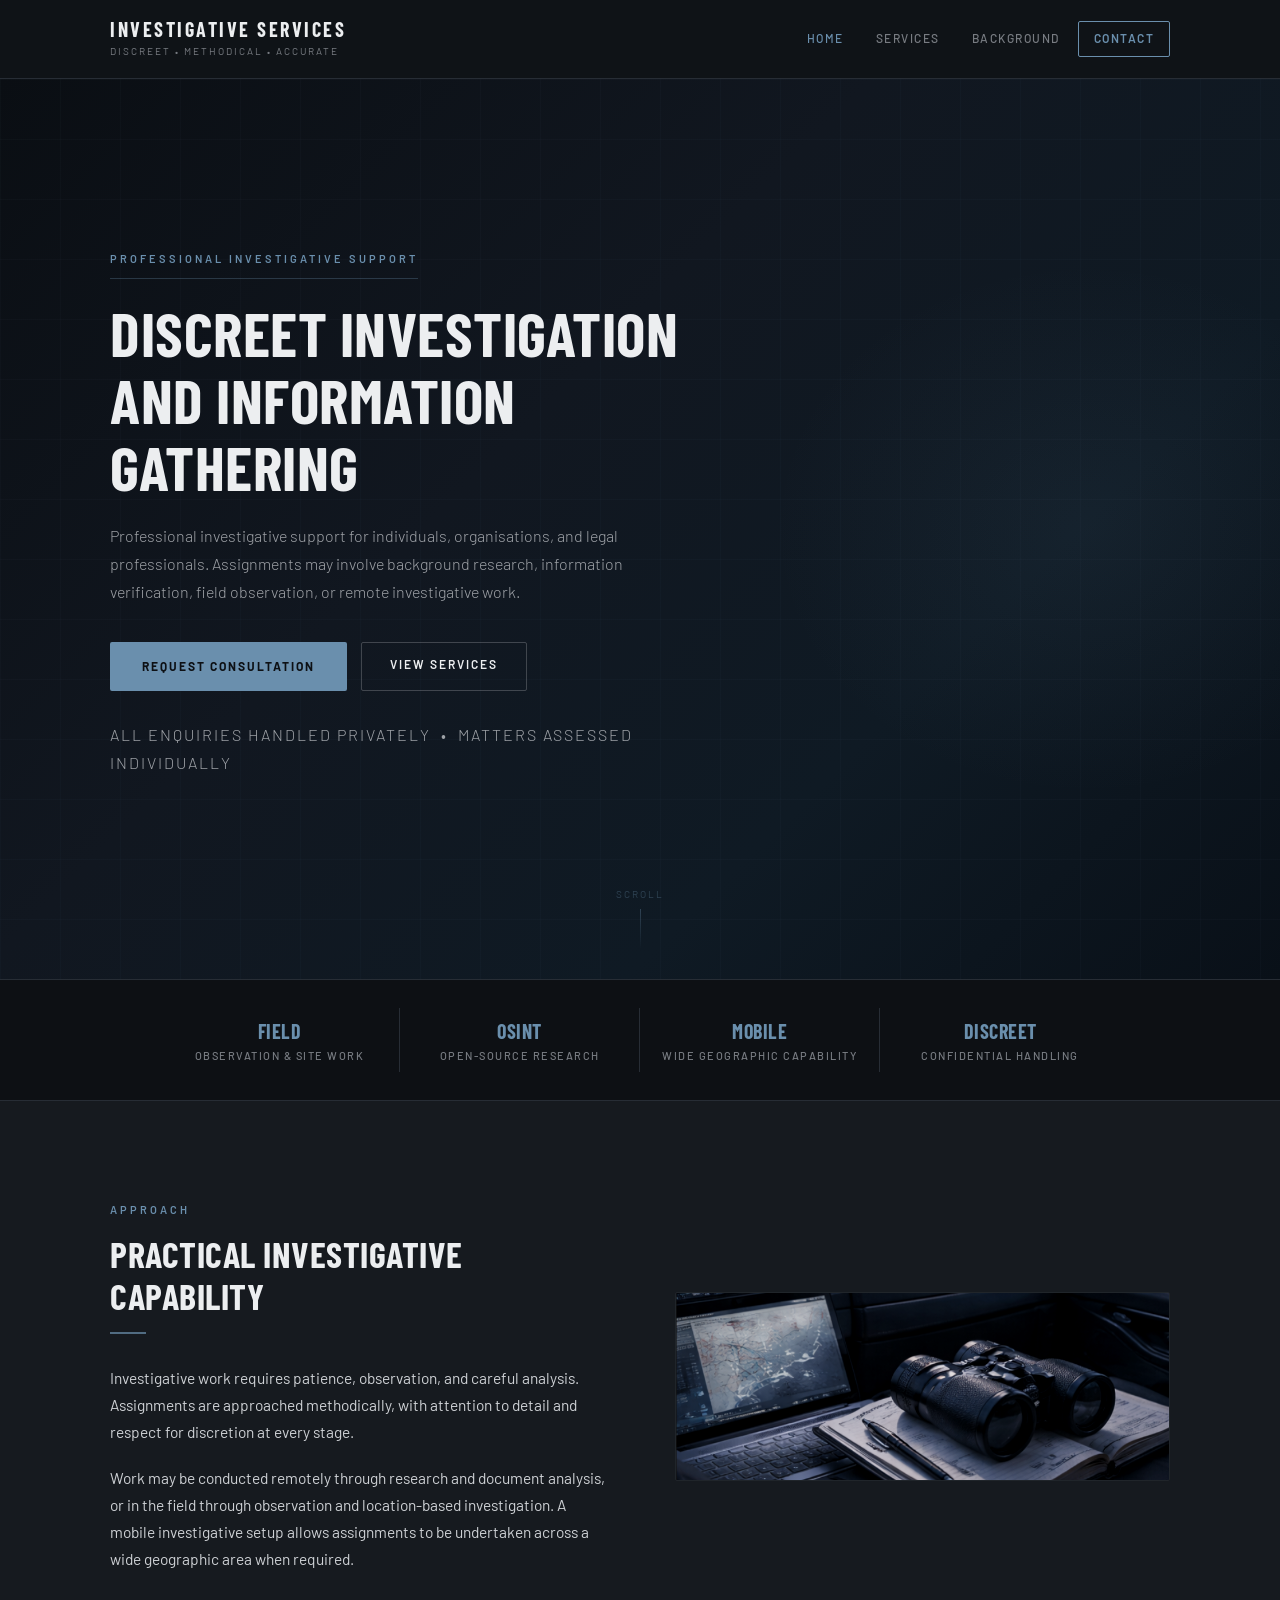
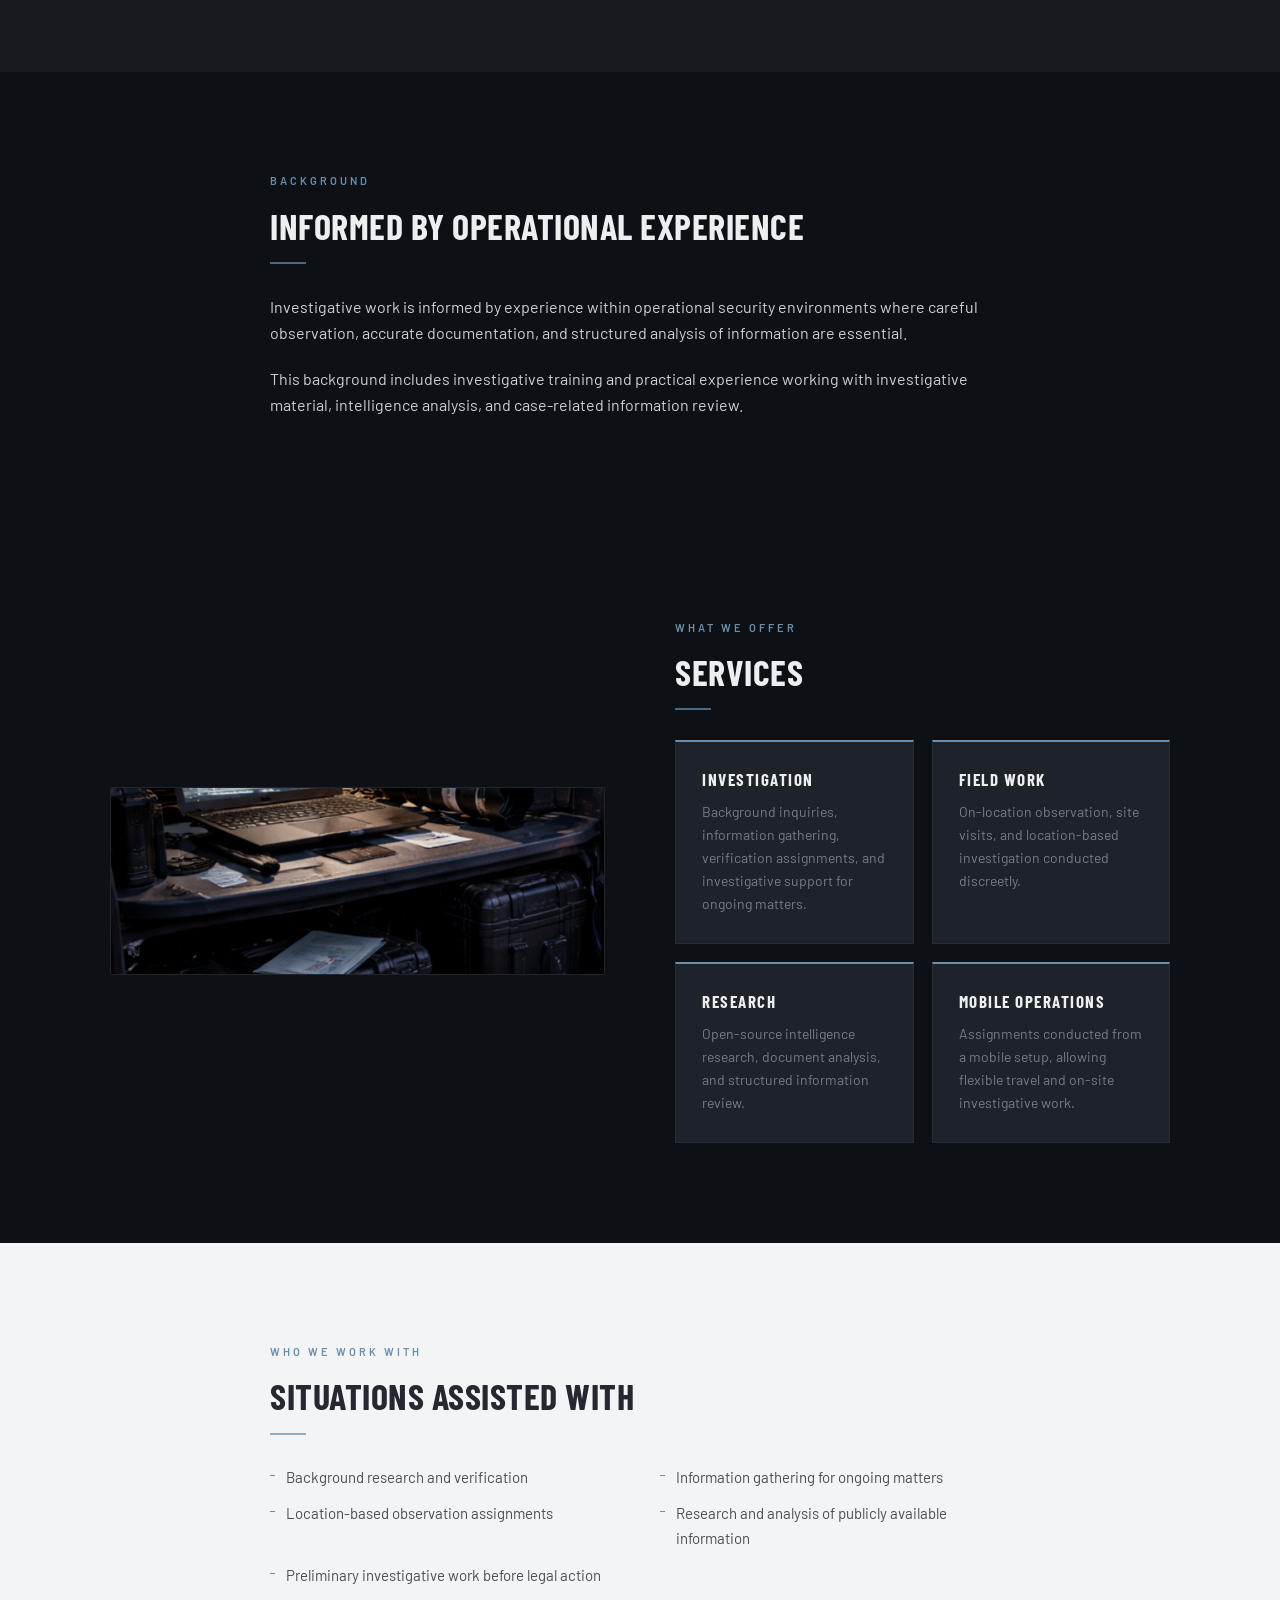
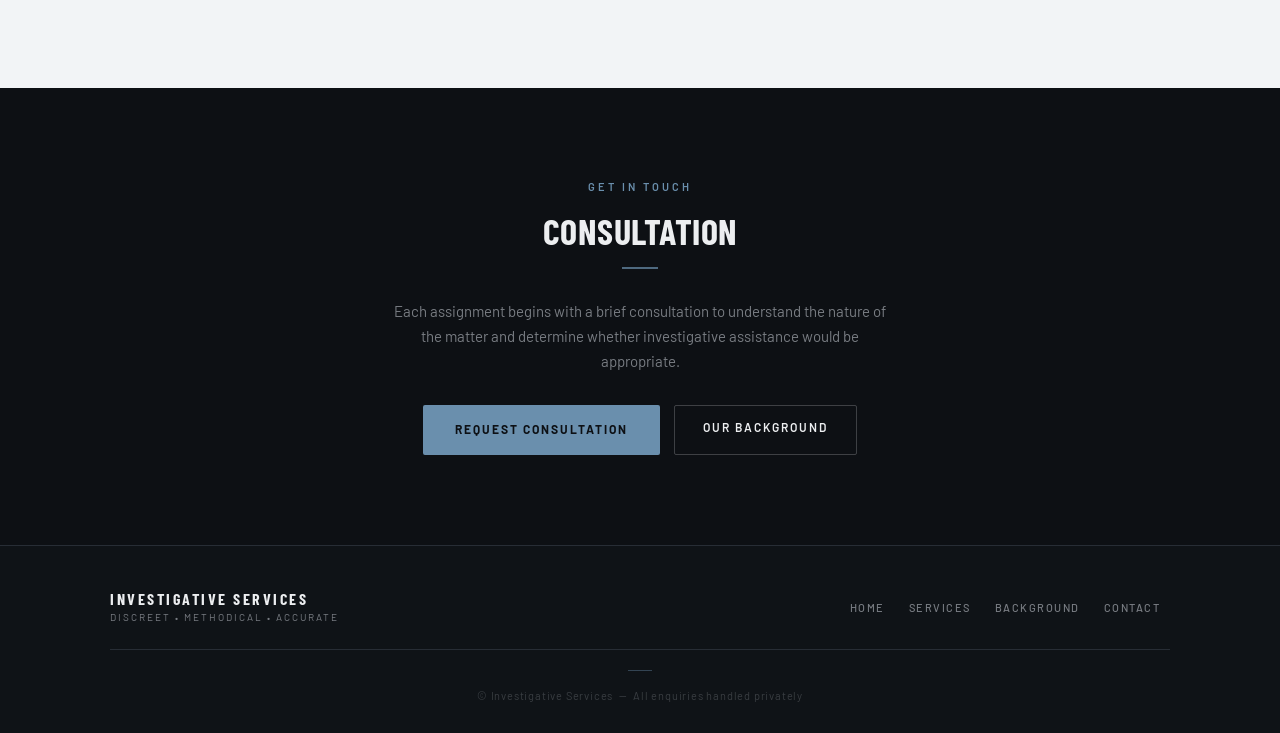
<file: index.html>
<!DOCTYPE html>
<html lang="en">
<head>
<meta charset="UTF-8">
<meta name="viewport" content="width=device-width, initial-scale=1.0">
<title>Investigative Services</title>
<link rel="stylesheet" href="styles.css?v=5">
</head>

<body>

<header class="site-header">
  <div class="container header-inner">

    <div class="branding">
      <h1 class="site-title">Investigative Services</h1>
      <p class="site-subtitle">Discreet &bull; Methodical &bull; Accurate</p>
    </div>

    <nav>
      <a href="index.html" class="active">Home</a>
      <a href="services.html">Services</a>
      <a href="background.html">Background</a>
      <a href="contact.html" class="nav-cta">Contact</a>
    </nav>

  </div>
</header>


<!-- HERO -->
<section class="hero">
  <div class="container">
    <div class="hero-content">
      <span class="hero-eyebrow">Professional Investigative Support</span>
      <h2>Discreet Investigation<br>and Information<br>Gathering</h2>
      <p>
        Professional investigative support for individuals, organisations,
        and legal professionals. Assignments may involve background research,
        information verification, field observation, or remote investigative work.
      </p>
      <div class="hero-actions">
        <a class="btn-primary" href="contact.html">Request Consultation</a>
        <a class="btn-secondary" href="services.html">View Services</a>
      </div>
      <p class="hero-note">All enquiries handled privately &nbsp;&bull;&nbsp; Matters assessed individually</p>
    </div>
  </div>

  <div class="hero-scroll">
    <span>Scroll</span>
    <div class="scroll-line"></div>
  </div>
</section>


<!-- STAT BAR -->
<div class="stat-bar">
  <div class="container">
    <div class="stat-grid">

      <div class="stat-item">
        <div class="stat-label">
          <strong>Field</strong>
          Observation &amp; Site Work
        </div>
      </div>

      <div class="stat-item">
        <div class="stat-label">
          <strong>OSINT</strong>
          Open-Source Research
        </div>
      </div>

      <div class="stat-item">
        <div class="stat-label">
          <strong>Mobile</strong>
          Wide Geographic Capability
        </div>
      </div>

      <div class="stat-item">
        <div class="stat-label">
          <strong>Discreet</strong>
          Confidential Handling
        </div>
      </div>

    </div>
  </div>
</div>


<!-- SPLIT: CAPABILITY -->
<section class="split-section">
  <div class="container">
    <div class="split">

      <div class="split-text">
        <span class="section-label">Approach</span>
        <h2 class="section-heading">Practical Investigative Capability</h2>
        <span class="accent-line"></span>
        <p>
          Investigative work requires patience, observation, and careful
          analysis. Assignments are approached methodically, with attention
          to detail and respect for discretion at every stage.
        </p>
        <p>
          Work may be conducted remotely through research and document
          analysis, or in the field through observation and location-based
          investigation. A mobile investigative setup allows assignments to
          be undertaken across a wide geographic area when required.
        </p>
      </div>

      <div class="split-image">
        <img src="images/cab.png" alt="Field investigation setup">
      </div>

    </div>
  </div>
</section>


<!-- EXPERIENCE -->
<section class="section-darker">
  <div class="container narrow">

    <span class="section-label">Background</span>
    <h2 class="section-heading">Informed by Operational Experience</h2>
    <span class="accent-line"></span>

    <p>
      Investigative work is informed by experience within operational
      security environments where careful observation, accurate
      documentation, and structured analysis of information are essential.
    </p>
    <p>
      This background includes investigative training and practical
      experience working with investigative material, intelligence
      analysis, and case-related information review.
    </p>

  </div>
</section>


<!-- SPLIT: SERVICES (reversed, alt bg) -->
<section class="split-section alt">
  <div class="container">
    <div class="split">

      <div class="split-image">
        <img src="images/equip.png" alt="Mobile investigative equipment">
      </div>

      <div class="split-text">
        <span class="section-label">What We Offer</span>
        <h2 class="section-heading">Services</h2>
        <span class="accent-line"></span>

        <div class="service-grid">

          <div class="service-card">
            <h3>Investigation</h3>
            <p>
              Background inquiries, information gathering,
              verification assignments, and investigative support
              for ongoing matters.
            </p>
          </div>

          <div class="service-card">
            <h3>Field Work</h3>
            <p>
              On-location observation, site visits,
              and location-based investigation conducted discreetly.
            </p>
          </div>

          <div class="service-card">
            <h3>Research</h3>
            <p>
              Open-source intelligence research,
              document analysis, and structured information review.
            </p>
          </div>

          <div class="service-card">
            <h3>Mobile Operations</h3>
            <p>
              Assignments conducted from a mobile setup,
              allowing flexible travel and on-site investigative work.
            </p>
          </div>

        </div>

      </div>

    </div>
  </div>
</section>


<!-- SITUATIONS -->
<section class="section-light">
  <div class="container narrow">

    <span class="section-label">Who We Work With</span>
    <h2 class="section-heading">Situations Assisted With</h2>
    <span class="accent-line"></span>

    <ul class="situations-list">
      <li>Background research and verification</li>
      <li>Information gathering for ongoing matters</li>
      <li>Location-based observation assignments</li>
      <li>Research and analysis of publicly available information</li>
      <li>Preliminary investigative work before legal action</li>
    </ul>

  </div>
</section>


<!-- CTA -->
<section class="section-cta">
  <div class="container narrow">

    <span class="section-label">Get in Touch</span>
    <h2 class="section-heading">Consultation</h2>
    <span class="accent-line centered"></span>

    <p>
      Each assignment begins with a brief consultation to understand the
      nature of the matter and determine whether investigative assistance
      would be appropriate.
    </p>

    <div class="cta-actions">
      <a class="btn-primary" href="contact.html">Request Consultation</a>
      <a class="btn-secondary" href="background.html">Our Background</a>
    </div>

  </div>
</section>


<!-- FOOTER -->
<footer class="site-footer">
  <div class="container">

    <div class="footer-inner">
      <div class="footer-brand">
        <h2 class="site-title">Investigative Services</h2>
        <p class="site-subtitle">Discreet &bull; Methodical &bull; Accurate</p>
      </div>

      <div class="footer-links">
        <a href="index.html">Home</a>
        <a href="services.html">Services</a>
        <a href="background.html">Background</a>
        <a href="contact.html">Contact</a>
      </div>
    </div>

    <div class="footer-bottom">
      <span class="footer-accent"></span>
      &copy; Investigative Services &nbsp;&mdash;&nbsp; All enquiries handled privately
    </div>

  </div>
</footer>

</body>
</html>
</file>
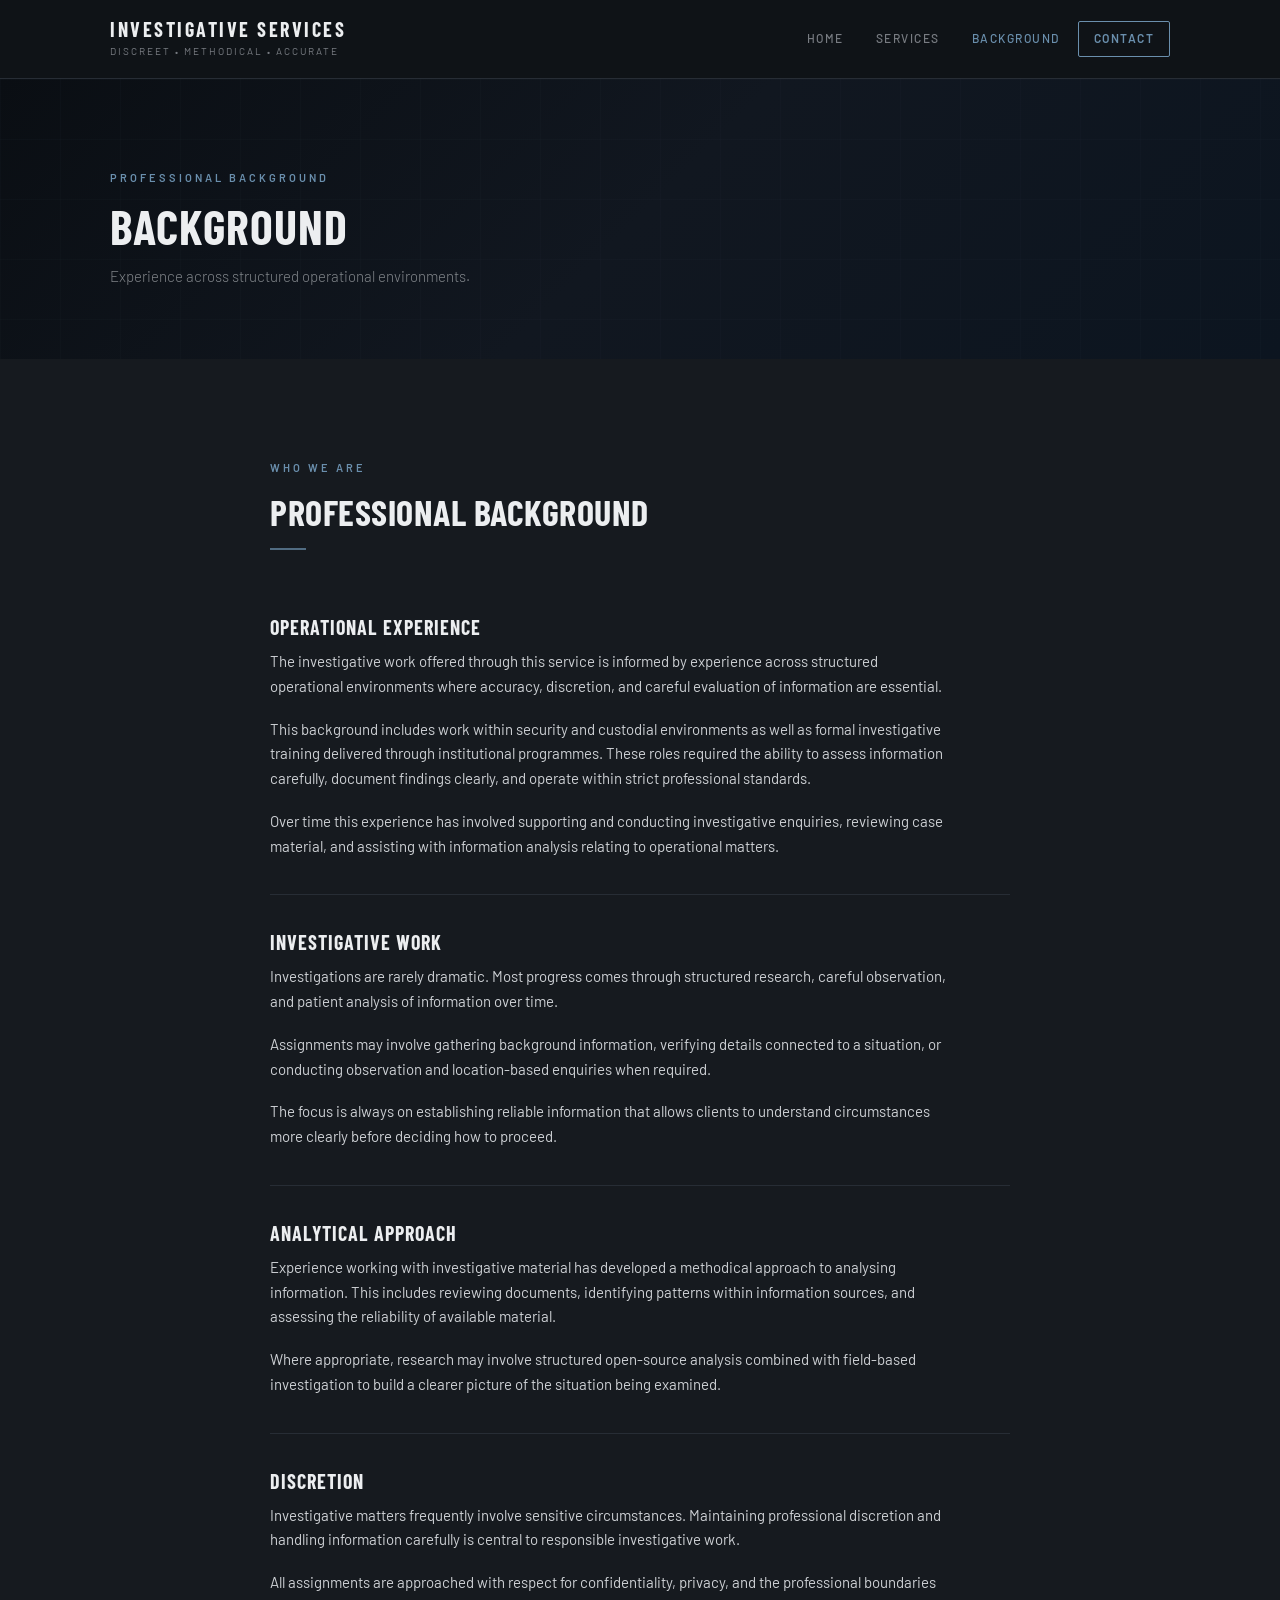
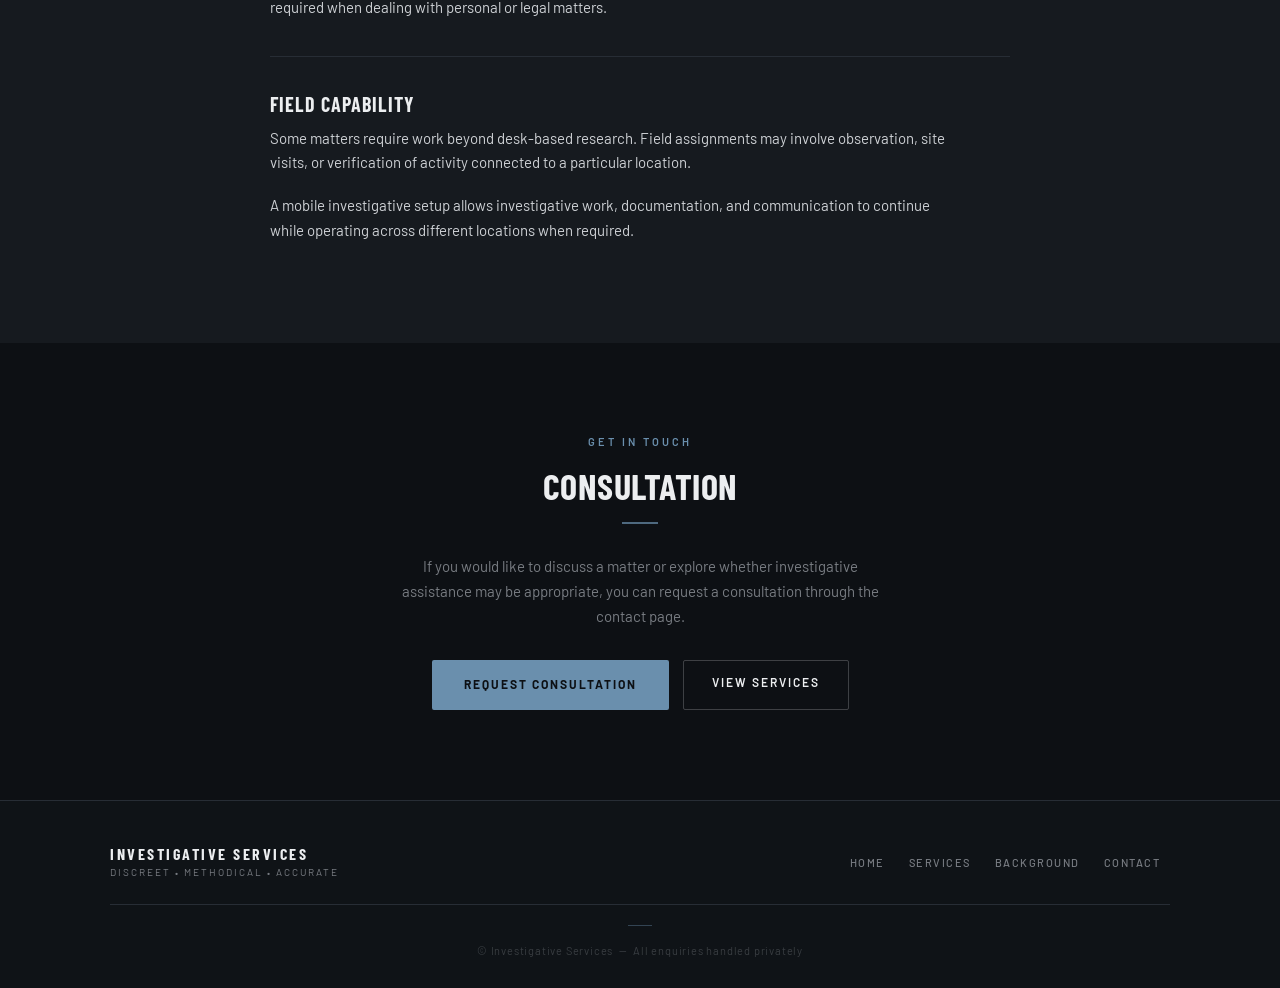
<file: background.html>
<!DOCTYPE html>
<html lang="en">
<head>
<meta charset="UTF-8">
<meta name="viewport" content="width=device-width, initial-scale=1.0">
<title>Background | Investigative Services</title>
<link rel="stylesheet" href="styles.css?v=5">
</head>

<body>

<header class="site-header">
  <div class="container header-inner">

    <div class="branding">
      <h1 class="site-title">Investigative Services</h1>
      <p class="site-subtitle">Discreet &bull; Methodical &bull; Accurate</p>
    </div>

    <nav>
      <a href="index.html">Home</a>
      <a href="services.html">Services</a>
      <a href="background.html" class="active">Background</a>
      <a href="contact.html" class="nav-cta">Contact</a>
    </nav>

  </div>
</header>


<!-- PAGE BANNER -->
<section class="page-banner">
  <div class="container">
    <span class="page-banner-eyebrow">Professional Background</span>
    <h1>Background</h1>
    <p>Experience across structured operational environments.</p>
  </div>
</section>


<!-- BACKGROUND CONTENT -->
<section class="section-dark">
  <div class="container narrow">

    <span class="section-label">Who We Are</span>
    <h2 class="section-heading">Professional Background</h2>
    <span class="accent-line"></span>

    <div class="background-section">
      <h3>Operational Experience</h3>
      <p>
        The investigative work offered through this service is informed by
        experience across structured operational environments where
        accuracy, discretion, and careful evaluation of information are essential.
      </p>
      <p>
        This background includes work within security and custodial
        environments as well as formal investigative training delivered
        through institutional programmes. These roles required the ability
        to assess information carefully, document findings clearly, and
        operate within strict professional standards.
      </p>
      <p>
        Over time this experience has involved supporting and conducting
        investigative enquiries, reviewing case material, and assisting with
        information analysis relating to operational matters.
      </p>
    </div>

    <div class="background-section">
      <h3>Investigative Work</h3>
      <p>
        Investigations are rarely dramatic. Most progress comes through
        structured research, careful observation, and patient analysis of
        information over time.
      </p>
      <p>
        Assignments may involve gathering background information,
        verifying details connected to a situation, or conducting observation
        and location-based enquiries when required.
      </p>
      <p>
        The focus is always on establishing reliable information that allows
        clients to understand circumstances more clearly before deciding
        how to proceed.
      </p>
    </div>

    <div class="background-section">
      <h3>Analytical Approach</h3>
      <p>
        Experience working with investigative material has developed a
        methodical approach to analysing information. This includes reviewing
        documents, identifying patterns within information sources, and
        assessing the reliability of available material.
      </p>
      <p>
        Where appropriate, research may involve structured open-source
        analysis combined with field-based investigation to build a clearer
        picture of the situation being examined.
      </p>
    </div>

    <div class="background-section">
      <h3>Discretion</h3>
      <p>
        Investigative matters frequently involve sensitive circumstances.
        Maintaining professional discretion and handling information
        carefully is central to responsible investigative work.
      </p>
      <p>
        All assignments are approached with respect for confidentiality,
        privacy, and the professional boundaries required when dealing
        with personal or legal matters.
      </p>
    </div>

    <div class="background-section">
      <h3>Field Capability</h3>
      <p>
        Some matters require work beyond desk-based research.
        Field assignments may involve observation, site visits,
        or verification of activity connected to a particular location.
      </p>
      <p>
        A mobile investigative setup allows investigative work,
        documentation, and communication to continue while
        operating across different locations when required.
      </p>
    </div>

  </div>
</section>


<!-- CTA -->
<section class="section-cta">
  <div class="container narrow">

    <span class="section-label">Get in Touch</span>
    <h2 class="section-heading">Consultation</h2>
    <span class="accent-line centered"></span>

    <p>
      If you would like to discuss a matter or explore whether
      investigative assistance may be appropriate, you can
      request a consultation through the contact page.
    </p>

    <div class="cta-actions">
      <a class="btn-primary" href="contact.html">Request Consultation</a>
      <a class="btn-secondary" href="services.html">View Services</a>
    </div>

  </div>
</section>


<!-- FOOTER -->
<footer class="site-footer">
  <div class="container">

    <div class="footer-inner">
      <div class="footer-brand">
        <h2 class="site-title">Investigative Services</h2>
        <p class="site-subtitle">Discreet &bull; Methodical &bull; Accurate</p>
      </div>

      <div class="footer-links">
        <a href="index.html">Home</a>
        <a href="services.html">Services</a>
        <a href="background.html">Background</a>
        <a href="contact.html">Contact</a>
      </div>
    </div>

    <div class="footer-bottom">
      <span class="footer-accent"></span>
      &copy; Investigative Services &nbsp;&mdash;&nbsp; All enquiries handled privately
    </div>

  </div>
</footer>

</body>
</html>
</file>
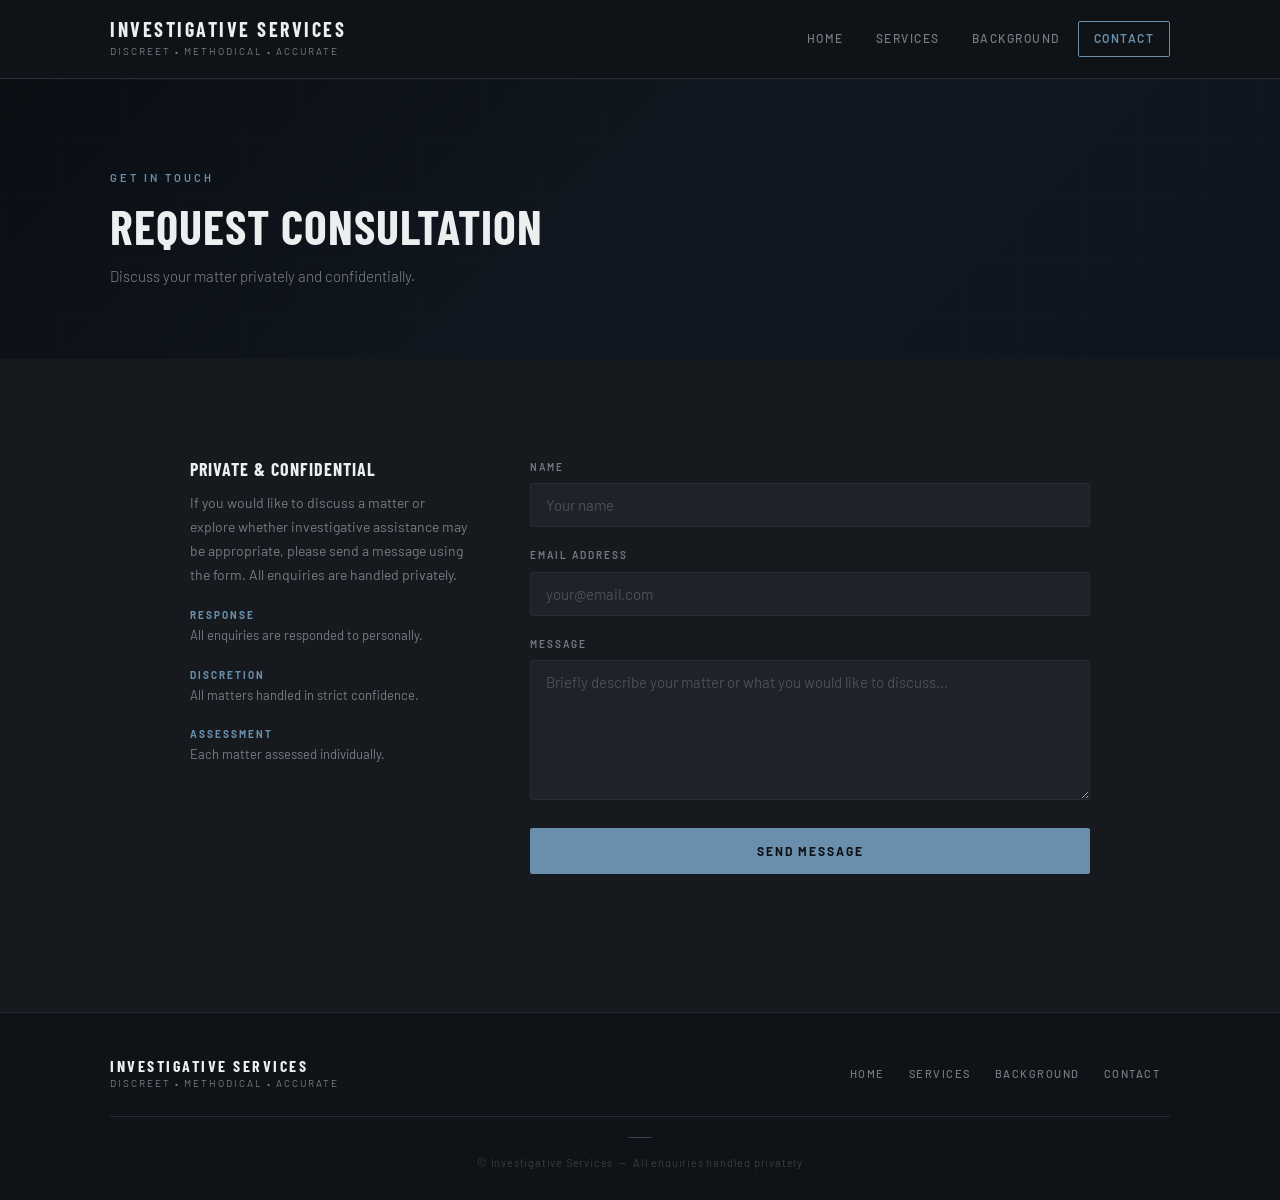
<file: contact.html>
<!DOCTYPE html>
<html lang="en">
<head>
<meta charset="UTF-8">
<meta name="viewport" content="width=device-width, initial-scale=1.0">
<title>Contact | Investigative Services</title>
<link rel="stylesheet" href="styles.css?v=5">
</head>

<body>

<header class="site-header">
  <div class="container header-inner">

    <div class="branding">
      <h1 class="site-title">Investigative Services</h1>
      <p class="site-subtitle">Discreet &bull; Methodical &bull; Accurate</p>
    </div>

    <nav>
      <a href="index.html">Home</a>
      <a href="services.html">Services</a>
      <a href="background.html">Background</a>
      <a href="contact.html" class="nav-cta active">Contact</a>
    </nav>

  </div>
</header>


<!-- PAGE BANNER -->
<section class="page-banner">
  <div class="container">
    <span class="page-banner-eyebrow">Get in Touch</span>
    <h1>Request Consultation</h1>
    <p>Discuss your matter privately and confidentially.</p>
  </div>
</section>


<!-- CONTACT FORM -->
<section class="section-dark">
  <div class="container">
    <div class="contact-wrapper">

      <div class="contact-info">
        <h3>Private &amp; Confidential</h3>
        <p>
          If you would like to discuss a matter or explore whether
          investigative assistance may be appropriate, please send
          a message using the form. All enquiries are handled privately.
        </p>

        <div class="contact-detail">
          <strong>Response</strong>
          All enquiries are responded to personally.
        </div>

        <div class="contact-detail">
          <strong>Discretion</strong>
          All matters handled in strict confidence.
        </div>

        <div class="contact-detail">
          <strong>Assessment</strong>
          Each matter assessed individually.
        </div>
      </div>

      <div>
        <form id="contactForm" onsubmit="return false;">

          <!-- Hidden site identifier -->
          <input type="hidden" name="site" value="investigations">

          <!-- Honeypot - hidden from real users -->
          <input type="text" name="company" style="display:none" tabindex="-1" autocomplete="off">

          <div class="form-group">
            <label for="name">Name</label>
            <input type="text" id="name" name="name" placeholder="Your name" required>
          </div>

          <div class="form-group">
            <label for="email">Email Address</label>
            <input type="email" id="email" name="email" placeholder="your@email.com" required>
          </div>

          <div class="form-group">
            <label for="message">Message</label>
            <textarea id="message" name="message" placeholder="Briefly describe your matter or what you would like to discuss..." required></textarea>
          </div>

          <button type="submit">Send Message</button>

        </form>

        <div id="formMessage"></div>
      </div>

    </div>
  </div>
</section>


<!-- FOOTER -->
<footer class="site-footer">
  <div class="container">

    <div class="footer-inner">
      <div class="footer-brand">
        <h2 class="site-title">Investigative Services</h2>
        <p class="site-subtitle">Discreet &bull; Methodical &bull; Accurate</p>
      </div>

      <div class="footer-links">
        <a href="index.html">Home</a>
        <a href="services.html">Services</a>
        <a href="background.html">Background</a>
        <a href="contact.html">Contact</a>
      </div>
    </div>

    <div class="footer-bottom">
      <span class="footer-accent"></span>
      &copy; Investigative Services &nbsp;&mdash;&nbsp; All enquiries handled privately
    </div>

  </div>
</footer>

<script src="script.js"></script>

</body>
</html>
</file>
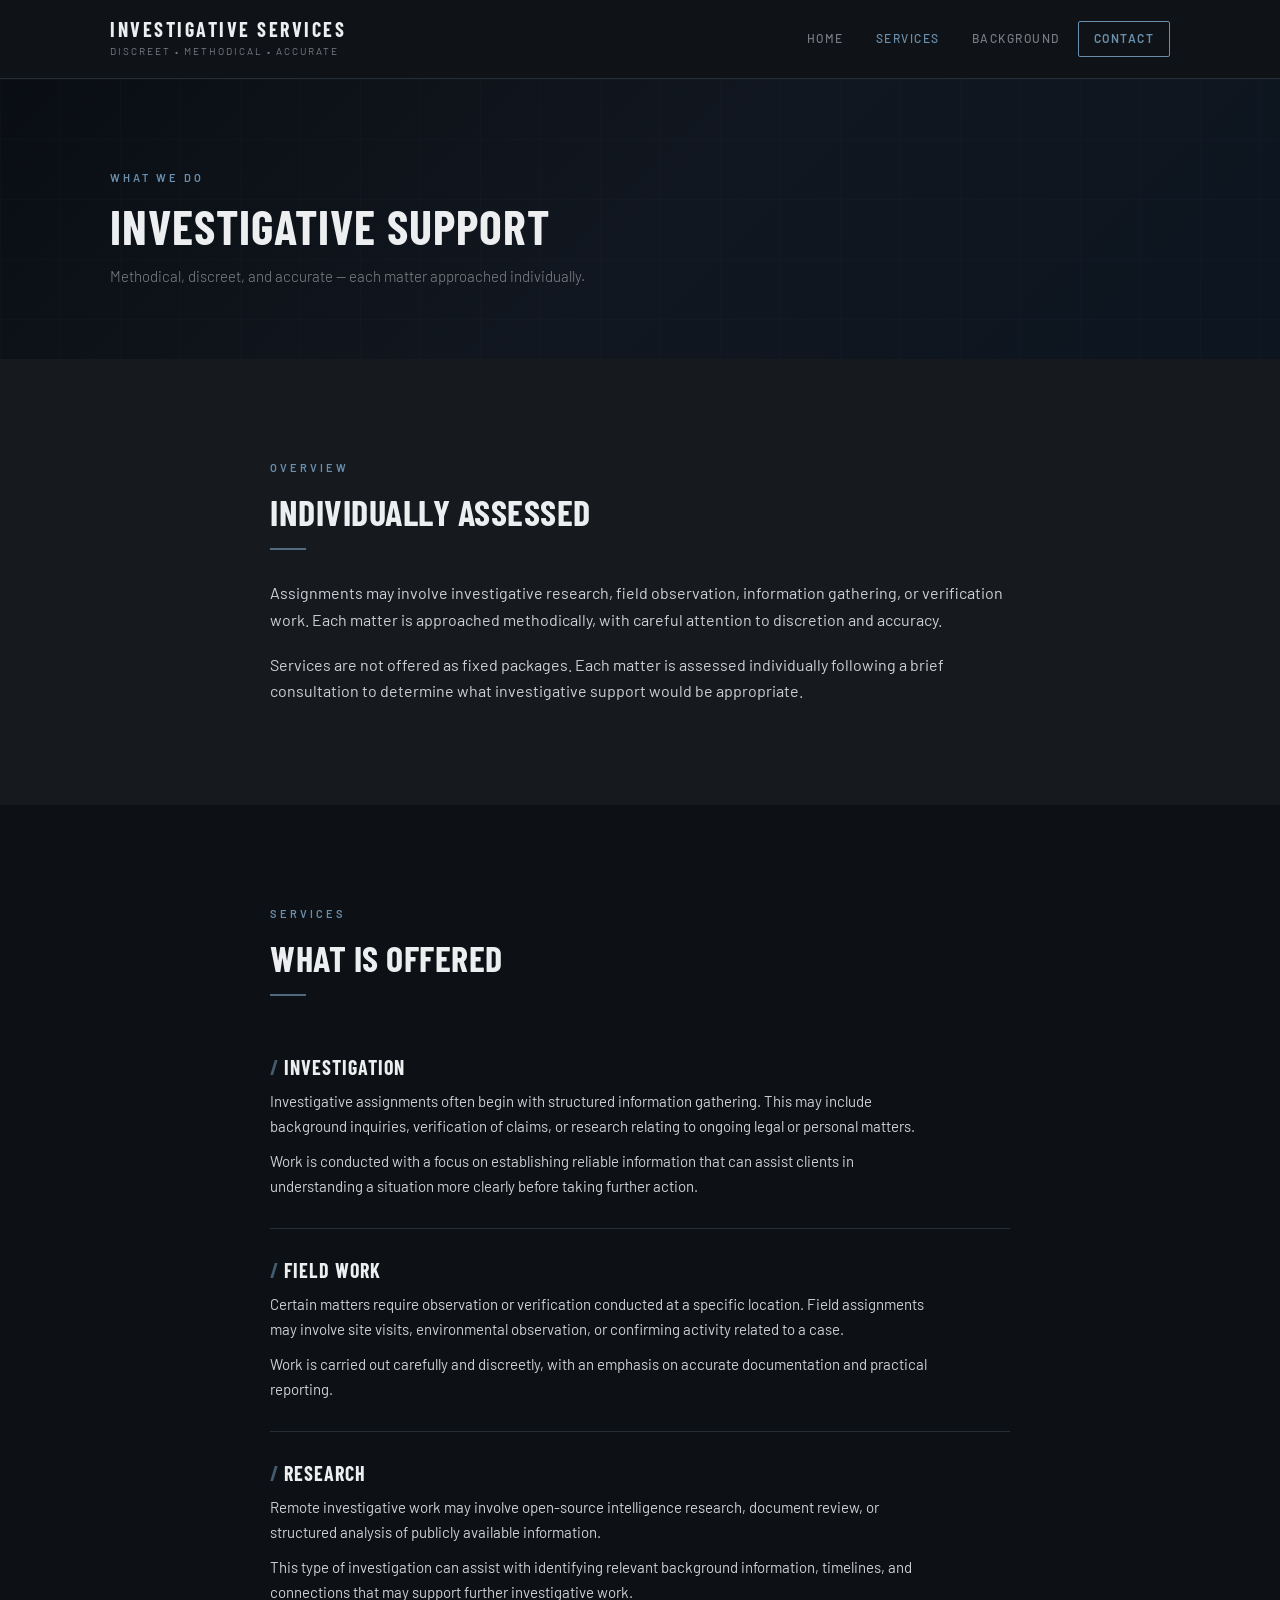
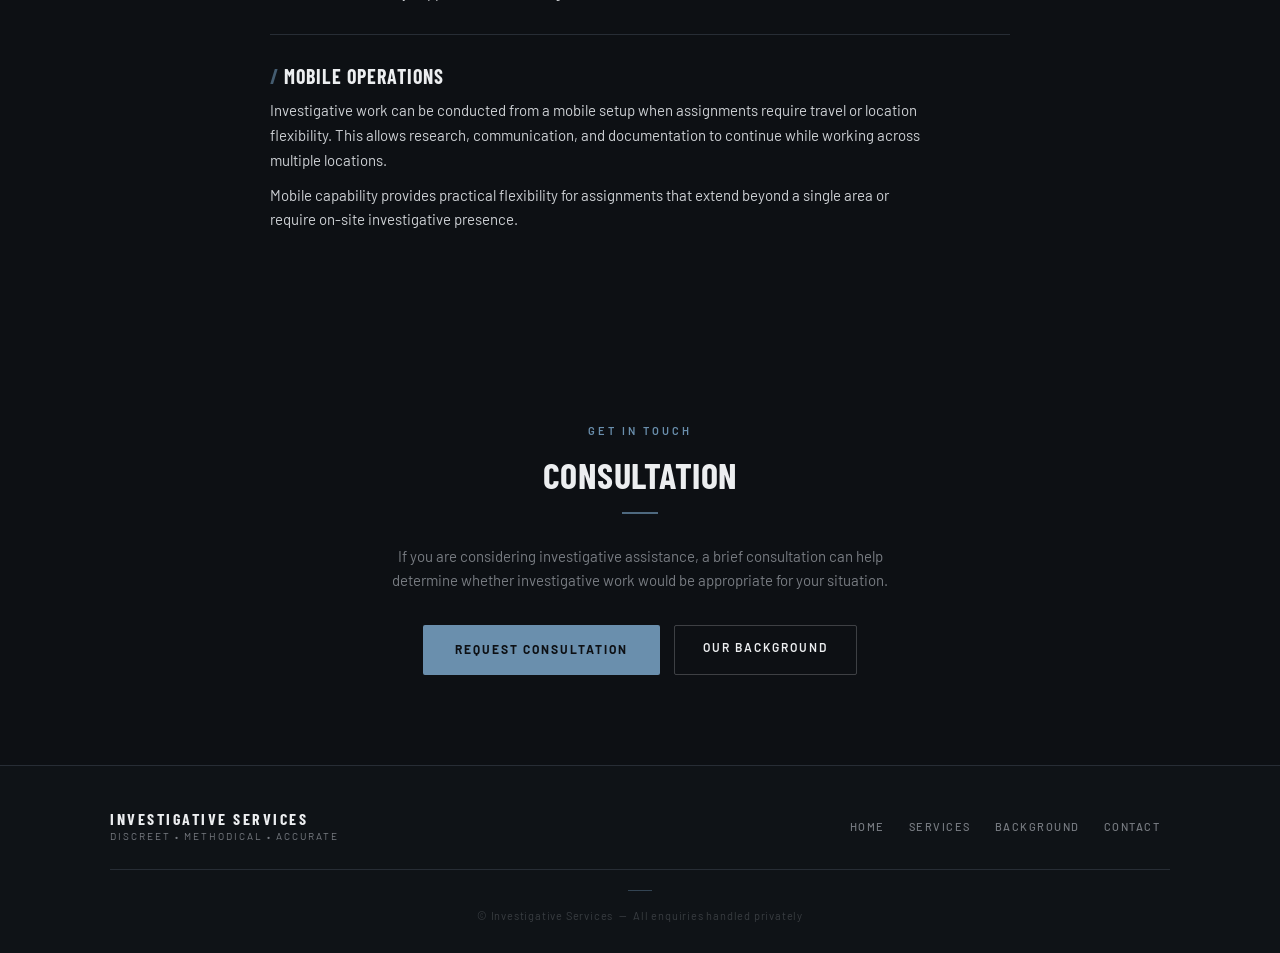
<file: services.html>
<!DOCTYPE html>
<html lang="en">
<head>
<meta charset="UTF-8">
<meta name="viewport" content="width=device-width, initial-scale=1.0">
<title>Services | Investigative Services</title>
<link rel="stylesheet" href="styles.css?v=5">
</head>

<body>

<header class="site-header">
  <div class="container header-inner">

    <div class="branding">
      <h1 class="site-title">Investigative Services</h1>
      <p class="site-subtitle">Discreet &bull; Methodical &bull; Accurate</p>
    </div>

    <nav>
      <a href="index.html">Home</a>
      <a href="services.html" class="active">Services</a>
      <a href="background.html">Background</a>
      <a href="contact.html" class="nav-cta">Contact</a>
    </nav>

  </div>
</header>


<!-- PAGE BANNER -->
<section class="page-banner">
  <div class="container">
    <span class="page-banner-eyebrow">What We Do</span>
    <h1>Investigative Support</h1>
    <p>Methodical, discreet, and accurate — each matter approached individually.</p>
  </div>
</section>


<!-- INTRO -->
<section class="section-dark">
  <div class="container narrow">

    <span class="section-label">Overview</span>
    <h2 class="section-heading">Individually Assessed</h2>
    <span class="accent-line"></span>

    <p>
      Assignments may involve investigative research, field observation,
      information gathering, or verification work. Each matter is approached
      methodically, with careful attention to discretion and accuracy.
    </p>
    <p>
      Services are not offered as fixed packages. Each matter is assessed
      individually following a brief consultation to determine what
      investigative support would be appropriate.
    </p>

  </div>
</section>


<!-- SERVICE DETAILS -->
<section class="section-darker">
  <div class="container narrow">

    <span class="section-label">Services</span>
    <h2 class="section-heading">What Is Offered</h2>
    <span class="accent-line"></span>

    <div class="service-detail">
      <h3>Investigation</h3>
      <p>
        Investigative assignments often begin with structured information
        gathering. This may include background inquiries, verification of
        claims, or research relating to ongoing legal or personal matters.
      </p>
      <p>
        Work is conducted with a focus on establishing reliable information
        that can assist clients in understanding a situation more clearly
        before taking further action.
      </p>
    </div>

    <div class="service-detail">
      <h3>Field Work</h3>
      <p>
        Certain matters require observation or verification conducted at a
        specific location. Field assignments may involve site visits,
        environmental observation, or confirming activity related to a case.
      </p>
      <p>
        Work is carried out carefully and discreetly, with an emphasis on
        accurate documentation and practical reporting.
      </p>
    </div>

    <div class="service-detail">
      <h3>Research</h3>
      <p>
        Remote investigative work may involve open-source intelligence
        research, document review, or structured analysis of publicly
        available information.
      </p>
      <p>
        This type of investigation can assist with identifying relevant
        background information, timelines, and connections that may
        support further investigative work.
      </p>
    </div>

    <div class="service-detail">
      <h3>Mobile Operations</h3>
      <p>
        Investigative work can be conducted from a mobile setup when
        assignments require travel or location flexibility. This allows
        research, communication, and documentation to continue while
        working across multiple locations.
      </p>
      <p>
        Mobile capability provides practical flexibility for assignments
        that extend beyond a single area or require on-site investigative
        presence.
      </p>
    </div>

  </div>
</section>


<!-- CTA -->
<section class="section-cta">
  <div class="container narrow">

    <span class="section-label">Get in Touch</span>
    <h2 class="section-heading">Consultation</h2>
    <span class="accent-line centered"></span>

    <p>
      If you are considering investigative assistance, a brief consultation
      can help determine whether investigative work would be appropriate
      for your situation.
    </p>

    <div class="cta-actions">
      <a class="btn-primary" href="contact.html">Request Consultation</a>
      <a class="btn-secondary" href="background.html">Our Background</a>
    </div>

  </div>
</section>


<!-- FOOTER -->
<footer class="site-footer">
  <div class="container">

    <div class="footer-inner">
      <div class="footer-brand">
        <h2 class="site-title">Investigative Services</h2>
        <p class="site-subtitle">Discreet &bull; Methodical &bull; Accurate</p>
      </div>

      <div class="footer-links">
        <a href="index.html">Home</a>
        <a href="services.html">Services</a>
        <a href="background.html">Background</a>
        <a href="contact.html">Contact</a>
      </div>
    </div>

    <div class="footer-bottom">
      <span class="footer-accent"></span>
      &copy; Investigative Services &nbsp;&mdash;&nbsp; All enquiries handled privately
    </div>

  </div>
</footer>

</body>
</html>
</file>
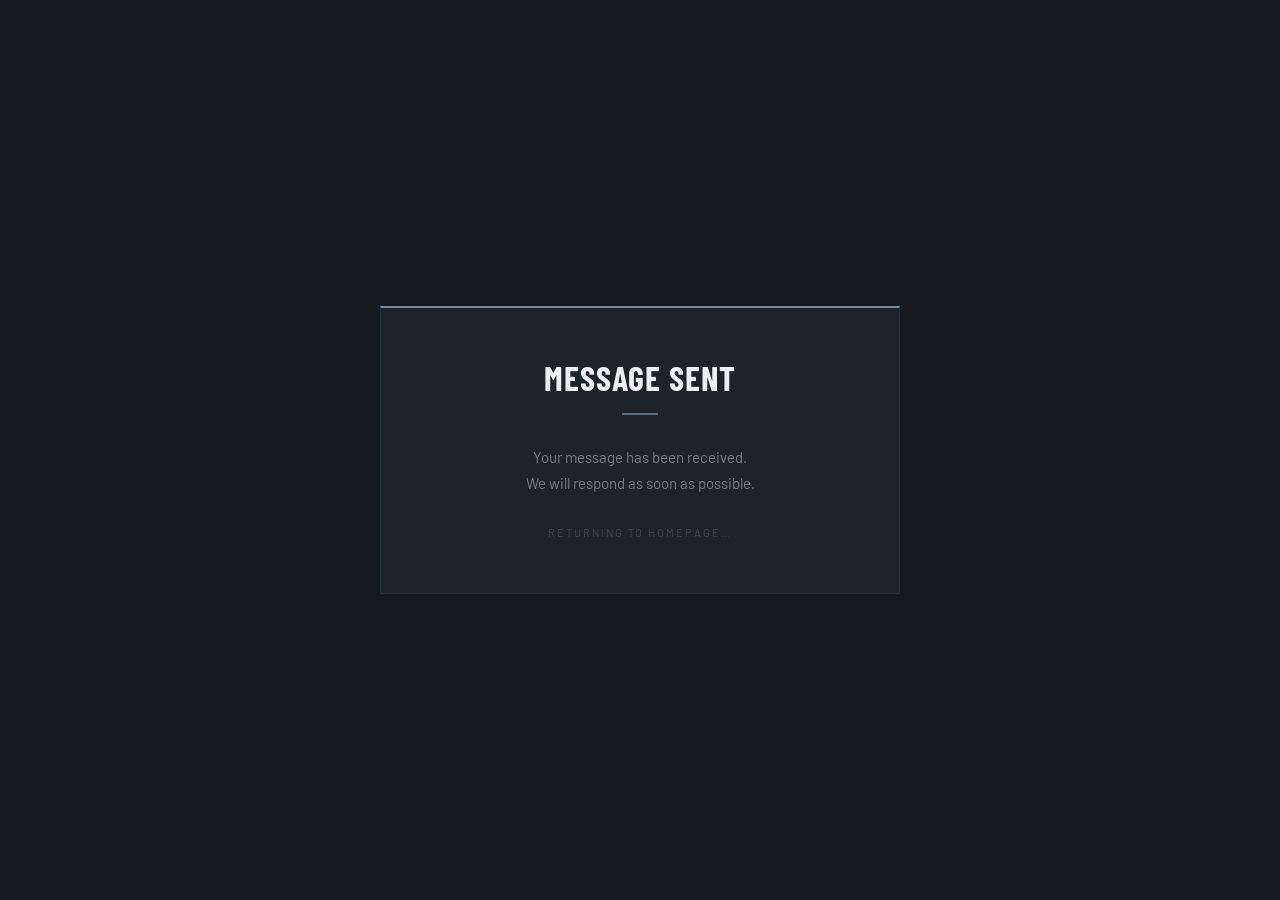
<file: thank-you.html>
<!DOCTYPE html>
<html lang="en">
<head>
<meta http-equiv="refresh" content="6;url=/">
<meta charset="UTF-8">
<meta name="viewport" content="width=device-width, initial-scale=1.0">
<title>Message Sent | Investigative Services</title>
<link rel="stylesheet" href="styles.css?v=5">
<style>
  .thankyou-wrap {
    min-height: 100vh;
    display: flex;
    align-items: center;
    justify-content: center;
    background: var(--dark);
    padding: 40px 20px;
  }
  .thankyou-card {
    background: var(--card);
    border: 1px solid var(--border);
    border-top: 2px solid var(--blue);
    padding: 50px 44px;
    max-width: 520px;
    width: 100%;
    text-align: center;
  }
  .thankyou-card h1 {
    font-family: 'Barlow Condensed', sans-serif;
    font-size: 34px;
    font-weight: 700;
    letter-spacing: 1px;
    text-transform: uppercase;
    color: var(--white);
    margin-bottom: 16px;
  }
  .thankyou-card p {
    color: var(--text-muted);
    font-size: 15px;
    line-height: 1.7;
    margin-bottom: 0;
  }
  .thankyou-card .redirect-note {
    margin-top: 28px;
    font-size: 11px;
    letter-spacing: 2px;
    text-transform: uppercase;
    color: rgba(106, 143, 173, 0.35);
  }
</style>
</head>

<body>

<div class="thankyou-wrap">
  <div class="thankyou-card">
    <h1>Message Sent</h1>
    <span class="accent-line centered"></span>
    <p>
      Your message has been received.<br>
      We will respond as soon as possible.
    </p>
    <p class="redirect-note">
      Returning to homepage&hellip;
    </p>
  </div>
</div>

</body>
</html>
</file>
<file: styles.css>
/* =============================================
   INVESTIGATIVE SERVICES — styles.css
   Dark & Clinical redesign
   ============================================= */

@import url('https://fonts.googleapis.com/css2?family=Barlow:wght@300;400;500;600;700&family=Barlow+Condensed:wght@400;600;700&display=swap');

/* ---- RESET & BASE ---- */

*, *::before, *::after {
  box-sizing: border-box;
  margin: 0;
  padding: 0;
}

:root {
  --black:      #0d1014;
  --dark:       #161a1f;
  --card:       #1e232a;
  --header:     #0f1317;
  --border:     #272d35;
  --text:       #cdd0d4;
  --text-muted: #787c82;
  --white:      #eceef0;
  --light-bg:   #f2f4f6;
  --light-text: #252830;
  --blue:       #6a8fad;
  --blue-dark:  #4e7390;
  --blue-light: #8fb0cc;
}

html {
  scroll-behavior: smooth;
}

body {
  font-family: 'Barlow', Arial, sans-serif;
  font-size: 16px;
  line-height: 1.65;
  color: var(--text);
  background: var(--dark);
}

.container {
  width: 90%;
  max-width: 1060px;
  margin: 0 auto;
}

.narrow {
  max-width: 740px;
  margin-left: auto;
  margin-right: auto;
}

h1, h2, h3, h4 {
  font-family: 'Barlow Condensed', 'Barlow', Arial, sans-serif;
  font-weight: 700;
  line-height: 1.15;
  letter-spacing: 0.5px;
}

p {
  margin-bottom: 1.2em;
}

p:last-child {
  margin-bottom: 0;
}

a {
  color: var(--blue);
  text-decoration: none;
}

a:hover {
  color: var(--blue-light);
}


/* =============================================
   HEADER
   ============================================= */

.site-header {
  background: var(--header);
  border-bottom: 1px solid var(--border);
  position: sticky;
  top: 0;
  z-index: 100;
}

.header-inner {
  display: flex;
  justify-content: space-between;
  align-items: center;
  padding: 18px 0;
}

.branding {
  display: flex;
  flex-direction: column;
  gap: 2px;
}

.site-title {
  font-family: 'Barlow Condensed', sans-serif;
  font-size: 20px;
  font-weight: 700;
  letter-spacing: 2.5px;
  text-transform: uppercase;
  color: var(--white);
  margin: 0;
}

.site-subtitle {
  font-size: 10px;
  font-weight: 400;
  letter-spacing: 2px;
  text-transform: uppercase;
  color: var(--text-muted);
  margin: 0;
}

nav {
  display: flex;
  align-items: center;
  gap: 4px;
}

nav a {
  color: var(--text-muted);
  font-size: 12px;
  font-weight: 500;
  letter-spacing: 1.5px;
  text-transform: uppercase;
  text-decoration: none;
  padding: 8px 14px;
  border-radius: 2px;
  transition: color 0.2s ease, background 0.2s ease;
}

nav a:hover {
  color: var(--white);
  background: rgba(255,255,255,0.04);
}

nav a.active {
  color: var(--blue);
}

nav a.nav-cta {
  background: transparent;
  color: var(--blue);
  border: 1px solid var(--blue);
  font-weight: 600;
  padding: 7px 15px;
  transition: background 0.2s ease, color 0.2s ease;
}

nav a.nav-cta:hover {
  background: var(--blue);
  color: var(--black);
}


/* =============================================
   HERO
   ============================================= */

.hero {
  position: relative;
  min-height: 100vh;
  display: flex;
  align-items: center;
  justify-content: flex-start;
  background: linear-gradient(
    135deg,
    #0a0e13 0%,
    #111720 40%,
    #0f1a24 70%,
    #091018 100%
  );
  overflow: hidden;
}

/* Subtle grid/texture overlay */
.hero::before {
  content: '';
  position: absolute;
  inset: 0;
  background-image:
    linear-gradient(rgba(106, 143, 173, 0.03) 1px, transparent 1px),
    linear-gradient(90deg, rgba(106, 143, 173, 0.03) 1px, transparent 1px);
  background-size: 60px 60px;
  z-index: 1;
}

/* Blue glow accent */
.hero::after {
  content: '';
  position: absolute;
  top: 20%;
  right: -10%;
  width: 50%;
  height: 60%;
  background: radial-gradient(ellipse, rgba(106, 143, 173, 0.07) 0%, transparent 70%);
  z-index: 1;
}

.hero-content {
  position: relative;
  z-index: 2;
  padding: 0 0;
}

.hero-eyebrow {
  display: inline-block;
  font-size: 11px;
  font-weight: 600;
  letter-spacing: 3px;
  text-transform: uppercase;
  color: var(--blue);
  margin-bottom: 20px;
  padding-bottom: 10px;
  border-bottom: 1px solid rgba(106, 143, 173, 0.3);
}

.hero h2 {
  font-family: 'Barlow Condensed', sans-serif;
  font-size: clamp(36px, 5.5vw, 62px);
  font-weight: 700;
  letter-spacing: 0.5px;
  color: var(--white);
  margin-bottom: 22px;
  text-transform: uppercase;
  line-height: 1.08;
  max-width: 700px;
}

.hero p {
  font-size: 16px;
  font-weight: 300;
  color: rgba(205, 208, 212, 0.75);
  max-width: 560px;
  margin-bottom: 36px;
  line-height: 1.75;
}

.hero-actions {
  display: flex;
  gap: 14px;
  flex-wrap: wrap;
}

.hero-note {
  margin-top: 30px;
  font-size: 11px;
  letter-spacing: 2px;
  color: rgba(106, 143, 173, 0.4);
  text-transform: uppercase;
}

.hero-scroll {
  position: absolute;
  bottom: 30px;
  left: 50%;
  transform: translateX(-50%);
  z-index: 2;
  display: flex;
  flex-direction: column;
  align-items: center;
  gap: 6px;
}

.hero-scroll span {
  font-size: 10px;
  letter-spacing: 2px;
  text-transform: uppercase;
  color: rgba(106, 143, 173, 0.35);
}

.scroll-line {
  width: 1px;
  height: 40px;
  background: linear-gradient(to bottom, rgba(106,143,173,0.35), transparent);
}


/* =============================================
   BUTTONS
   ============================================= */

.btn-primary {
  display: inline-block;
  background: var(--blue);
  color: var(--black);
  font-family: 'Barlow', sans-serif;
  font-size: 12px;
  font-weight: 700;
  letter-spacing: 2px;
  text-transform: uppercase;
  text-decoration: none;
  padding: 13px 30px;
  border-radius: 2px;
  border: 2px solid var(--blue);
  transition: background 0.2s ease, color 0.2s ease, border-color 0.2s ease;
  cursor: pointer;
}

.btn-primary:hover {
  background: var(--blue-light);
  border-color: var(--blue-light);
  color: var(--black);
}

.btn-secondary {
  display: inline-block;
  background: transparent;
  color: var(--white);
  font-family: 'Barlow', sans-serif;
  font-size: 12px;
  font-weight: 600;
  letter-spacing: 2px;
  text-transform: uppercase;
  text-decoration: none;
  padding: 12px 28px;
  border-radius: 2px;
  border: 1px solid rgba(205, 208, 212, 0.25);
  transition: border-color 0.2s ease, color 0.2s ease;
  cursor: pointer;
}

.btn-secondary:hover {
  border-color: rgba(205, 208, 212, 0.55);
  color: var(--white);
}


/* =============================================
   STAT BAR
   ============================================= */

.stat-bar {
  background: var(--black);
  border-top: 1px solid var(--border);
  border-bottom: 1px solid var(--border);
  padding: 28px 0;
}

.stat-grid {
  display: grid;
  grid-template-columns: repeat(4, 1fr);
  gap: 0;
  max-width: 960px;
  margin: 0 auto;
}

.stat-item {
  text-align: center;
  padding: 8px 20px;
  border-right: 1px solid var(--border);
}

.stat-item:last-child {
  border-right: none;
}

.stat-label {
  font-size: 11px;
  font-weight: 500;
  letter-spacing: 1.5px;
  text-transform: uppercase;
  color: var(--text-muted);
  line-height: 1.5;
}

.stat-label strong {
  display: block;
  font-family: 'Barlow Condensed', sans-serif;
  font-size: 20px;
  font-weight: 700;
  color: var(--blue);
  letter-spacing: 0.5px;
  margin-bottom: 2px;
}


/* =============================================
   SECTIONS
   ============================================= */

.section-dark {
  background: var(--dark);
  padding: 100px 0;
}

.section-darker {
  background: var(--black);
  padding: 100px 0;
}

.section-light {
  background: var(--light-bg);
  padding: 100px 0;
  color: var(--light-text);
}

.section-light h2,
.section-light h3 {
  color: var(--light-text);
}

.section-light p,
.section-light li {
  color: #4a4e54;
}

.section-cta {
  background: var(--black);
  padding: 90px 0;
  text-align: center;
}

.section-label {
  display: block;
  font-size: 11px;
  font-weight: 600;
  letter-spacing: 3px;
  text-transform: uppercase;
  color: var(--blue);
  margin-bottom: 14px;
}

h2.section-heading {
  font-family: 'Barlow Condensed', sans-serif;
  font-size: clamp(24px, 3vw, 36px);
  font-weight: 700;
  text-transform: uppercase;
  letter-spacing: 0.5px;
  color: var(--white);
  margin-bottom: 16px;
}

.section-light h2.section-heading {
  color: var(--light-text);
}

.accent-line {
  display: block;
  width: 36px;
  height: 2px;
  background: var(--blue);
  margin-bottom: 30px;
  opacity: 0.7;
}

.accent-line.centered {
  margin-left: auto;
  margin-right: auto;
}

.section-dark .narrow p,
.section-darker .narrow p {
  color: var(--text);
}

.section-dark .narrow h3,
.section-darker .narrow h3 {
  color: var(--white);
  font-family: 'Barlow Condensed', sans-serif;
  font-size: 20px;
  font-weight: 700;
  letter-spacing: 1px;
  text-transform: uppercase;
  margin-top: 40px;
  margin-bottom: 10px;
  padding-top: 36px;
  border-top: 1px solid var(--border);
}

.section-dark .narrow h3:first-of-type,
.section-darker .narrow h3:first-of-type {
  margin-top: 0;
  padding-top: 0;
  border-top: none;
}


/* =============================================
   SPLIT SECTIONS
   ============================================= */

.split-section {
  padding: 100px 0;
  background: var(--dark);
}

.split-section.alt {
  background: var(--black);
}

.split {
  display: flex;
  align-items: center;
  gap: 70px;
  flex-wrap: wrap;
}

.split-text {
  flex: 1;
  min-width: 280px;
}

.split-text p {
  color: var(--text);
  font-size: 15.5px;
  line-height: 1.75;
}

.split-image {
  flex: 1;
  min-width: 280px;
}

.split-image img {
  width: 100%;
  display: block;
  border-radius: 2px;
  filter: saturate(0.75) contrast(1.05) brightness(0.9);
  border: 1px solid var(--border);
}


/* =============================================
   SERVICE CARDS
   ============================================= */

.services-intro {
  margin-bottom: 50px;
}

.service-grid {
  display: grid;
  grid-template-columns: repeat(2, 1fr);
  gap: 18px;
  max-width: 900px;
}

.service-card {
  background: var(--card);
  border: 1px solid var(--border);
  border-top: 2px solid var(--blue);
  padding: 28px 26px;
  transition: border-top-color 0.2s ease, box-shadow 0.2s ease;
}

.service-card:hover {
  border-top-color: var(--blue-light);
  box-shadow: 0 8px 24px rgba(0,0,0,0.3);
}

.service-card h3 {
  font-family: 'Barlow Condensed', sans-serif;
  font-size: 17px;
  font-weight: 700;
  letter-spacing: 1.5px;
  text-transform: uppercase;
  color: var(--white);
  margin-bottom: 10px;
}

.service-card p {
  font-size: 14px;
  color: var(--text-muted);
  line-height: 1.65;
  margin: 0;
}


/* =============================================
   SITUATIONS LIST
   ============================================= */

.situations-list {
  list-style: none;
  padding: 0;
  margin: 0;
  display: grid;
  grid-template-columns: 1fr 1fr;
  gap: 12px 40px;
}

.situations-list li {
  padding-left: 16px;
  position: relative;
  font-size: 15px;
  color: #4a4e54;
}

.situations-list li::before {
  content: '';
  position: absolute;
  left: 0;
  top: 10px;
  width: 5px;
  height: 1px;
  background: var(--blue);
}


/* =============================================
   CTA SECTION
   ============================================= */

.section-cta h2.section-heading {
  color: var(--white);
}

.section-cta p {
  color: var(--text-muted);
  font-size: 15px;
  max-width: 500px;
  margin: 0 auto 32px;
}

.cta-actions {
  display: flex;
  gap: 14px;
  justify-content: center;
  flex-wrap: wrap;
}


/* =============================================
   PAGE BANNER (inner pages)
   ============================================= */

.page-banner {
  position: relative;
  background: linear-gradient(
    135deg,
    #0a0e13 0%,
    #111720 50%,
    #0c1520 100%
  );
  padding: 90px 0 70px;
  overflow: hidden;
}

.page-banner::before {
  content: '';
  position: absolute;
  inset: 0;
  background-image:
    linear-gradient(rgba(106, 143, 173, 0.025) 1px, transparent 1px),
    linear-gradient(90deg, rgba(106, 143, 173, 0.025) 1px, transparent 1px);
  background-size: 60px 60px;
  z-index: 1;
}

.page-banner .container {
  position: relative;
  z-index: 2;
}

.page-banner-eyebrow {
  display: block;
  font-size: 11px;
  font-weight: 600;
  letter-spacing: 3px;
  text-transform: uppercase;
  color: var(--blue);
  margin-bottom: 12px;
}

.page-banner h1 {
  font-family: 'Barlow Condensed', sans-serif;
  font-size: clamp(28px, 4.5vw, 48px);
  font-weight: 700;
  letter-spacing: 1px;
  text-transform: uppercase;
  color: var(--white);
  margin-bottom: 10px;
}

.page-banner p {
  font-size: 15px;
  color: rgba(205, 208, 212, 0.6);
  font-weight: 300;
  margin: 0;
}


/* =============================================
   SERVICE DETAIL (services page)
   ============================================= */

.service-detail {
  padding: 30px 0;
  border-bottom: 1px solid var(--border);
}

.service-detail:last-child {
  border-bottom: none;
  padding-bottom: 0;
}

.service-detail h3 {
  font-family: 'Barlow Condensed', sans-serif;
  font-size: 22px;
  font-weight: 700;
  letter-spacing: 1px;
  text-transform: uppercase;
  color: var(--white);
  margin-bottom: 12px;
}

.service-detail h3::before {
  content: '/ ';
  color: var(--blue);
  opacity: 0.6;
}

.service-detail p {
  color: var(--text);
  font-size: 15px;
  max-width: 660px;
  margin: 0;
}

.service-detail p + p {
  margin-top: 10px;
}


/* =============================================
   BACKGROUND PAGE BLOCKS
   ============================================= */

.background-section {
  padding: 36px 0;
  border-bottom: 1px solid var(--border);
}

.background-section:last-child {
  border-bottom: none;
  padding-bottom: 0;
}

.background-section h3 {
  font-family: 'Barlow Condensed', sans-serif;
  font-size: 20px;
  font-weight: 700;
  letter-spacing: 1.5px;
  text-transform: uppercase;
  color: var(--blue);
  margin-bottom: 14px;
}

.background-section p {
  color: var(--text);
  font-size: 15px;
  max-width: 680px;
}

.background-section p + p {
  margin-top: 10px;
}


/* =============================================
   CONTACT FORM
   ============================================= */

.contact-wrapper {
  display: grid;
  grid-template-columns: 1fr 2fr;
  gap: 60px;
  align-items: start;
  max-width: 900px;
  margin: 0 auto;
}

.contact-info h3 {
  font-family: 'Barlow Condensed', sans-serif;
  font-size: 18px;
  font-weight: 700;
  letter-spacing: 1px;
  text-transform: uppercase;
  color: var(--white);
  margin-bottom: 12px;
}

.contact-info p {
  font-size: 14px;
  color: var(--text-muted);
  line-height: 1.7;
}

.contact-detail {
  margin-top: 22px;
  font-size: 13px;
  color: var(--text-muted);
  line-height: 1.5;
}

.contact-detail strong {
  display: block;
  font-size: 10px;
  letter-spacing: 2px;
  text-transform: uppercase;
  color: var(--blue);
  margin-bottom: 3px;
}

form {
  margin: 0;
}

.form-group {
  margin-bottom: 20px;
}

label {
  display: block;
  font-size: 10px;
  font-weight: 600;
  letter-spacing: 2px;
  text-transform: uppercase;
  color: var(--text-muted);
  margin-bottom: 8px;
}

input[type="text"],
input[type="email"],
textarea {
  width: 100%;
  background: var(--card);
  color: var(--white);
  font-family: 'Barlow', sans-serif;
  font-size: 15px;
  padding: 12px 15px;
  border: 1px solid var(--border);
  border-radius: 2px;
  outline: none;
  transition: border-color 0.2s ease;
  display: block;
}

input[type="text"]:focus,
input[type="email"]:focus,
textarea:focus {
  border-color: var(--blue);
}

input[type="text"]::placeholder,
input[type="email"]::placeholder,
textarea::placeholder {
  color: rgba(120, 124, 130, 0.5);
}

textarea {
  min-height: 140px;
  resize: vertical;
}

button[type="submit"] {
  width: 100%;
  background: var(--blue);
  color: var(--black);
  font-family: 'Barlow', sans-serif;
  font-size: 12px;
  font-weight: 700;
  letter-spacing: 2px;
  text-transform: uppercase;
  padding: 14px 30px;
  border: 2px solid var(--blue);
  border-radius: 2px;
  cursor: pointer;
  transition: background 0.2s ease, border-color 0.2s ease;
  margin-top: 8px;
}

button[type="submit"]:hover {
  background: var(--blue-light);
  border-color: var(--blue-light);
}

button[type="submit"]:disabled {
  opacity: 0.5;
  cursor: not-allowed;
}

#formMessage {
  margin-top: 14px;
  font-size: 14px;
  padding: 12px 15px;
  border-radius: 2px;
}

#formMessage.success {
  background: rgba(80, 140, 110, 0.1);
  border: 1px solid rgba(80, 140, 110, 0.28);
  color: #72b898;
}

#formMessage.error {
  background: rgba(180, 70, 70, 0.1);
  border: 1px solid rgba(180, 70, 70, 0.28);
  color: #d47878;
}


/* =============================================
   FOOTER
   ============================================= */

.site-footer {
  background: var(--header);
  border-top: 1px solid var(--border);
  padding: 44px 0 28px;
}

.footer-inner {
  display: flex;
  justify-content: space-between;
  align-items: center;
  flex-wrap: wrap;
  gap: 20px;
  padding-bottom: 24px;
  border-bottom: 1px solid var(--border);
  margin-bottom: 20px;
}

.footer-brand .site-title {
  font-size: 16px;
}

.footer-links {
  display: flex;
  gap: 4px;
  flex-wrap: wrap;
}

.footer-links a {
  color: var(--text-muted);
  font-size: 11px;
  font-weight: 500;
  letter-spacing: 1.5px;
  text-transform: uppercase;
  padding: 5px 10px;
  transition: color 0.2s ease;
}

.footer-links a:hover {
  color: var(--white);
}

.footer-bottom {
  text-align: center;
  font-size: 11px;
  color: rgba(120, 124, 130, 0.4);
  letter-spacing: 0.8px;
}

.footer-accent {
  display: block;
  width: 24px;
  height: 1px;
  background: var(--blue);
  margin: 0 auto 16px;
  opacity: 0.4;
}


/* =============================================
   RESPONSIVE
   ============================================= */

@media (max-width: 900px) {
  .service-grid {
    grid-template-columns: 1fr;
    max-width: 540px;
  }

  .stat-grid {
    grid-template-columns: repeat(2, 1fr);
  }

  .stat-item:nth-child(2) {
    border-right: none;
  }

  .stat-item:nth-child(3) {
    border-top: 1px solid var(--border);
  }

  .stat-item:nth-child(4) {
    border-top: 1px solid var(--border);
    border-right: none;
  }

  .contact-wrapper {
    grid-template-columns: 1fr;
    gap: 40px;
  }

  .situations-list {
    grid-template-columns: 1fr;
  }
}

@media (max-width: 700px) {
  .header-inner {
    flex-direction: column;
    align-items: flex-start;
    gap: 12px;
    padding: 16px 0;
  }

  nav {
    flex-wrap: wrap;
    gap: 4px;
  }

  nav a {
    font-size: 11px;
    padding: 6px 10px;
  }

  .hero h2 {
    font-size: 32px;
  }

  .split {
    gap: 40px;
  }

  .footer-inner {
    flex-direction: column;
    align-items: flex-start;
  }

  .section-dark,
  .section-darker,
  .section-light,
  .section-cta,
  .split-section {
    padding: 70px 0;
  }
}

@media (max-width: 480px) {
  .hero h2 {
    font-size: 26px;
  }

  .hero-actions {
    flex-direction: column;
    align-items: flex-start;
  }

  .stat-grid {
    grid-template-columns: 1fr;
  }

  .stat-item {
    border-right: none;
    border-bottom: 1px solid var(--border);
  }

  .stat-item:last-child {
    border-bottom: none;
  }
}
</file>
